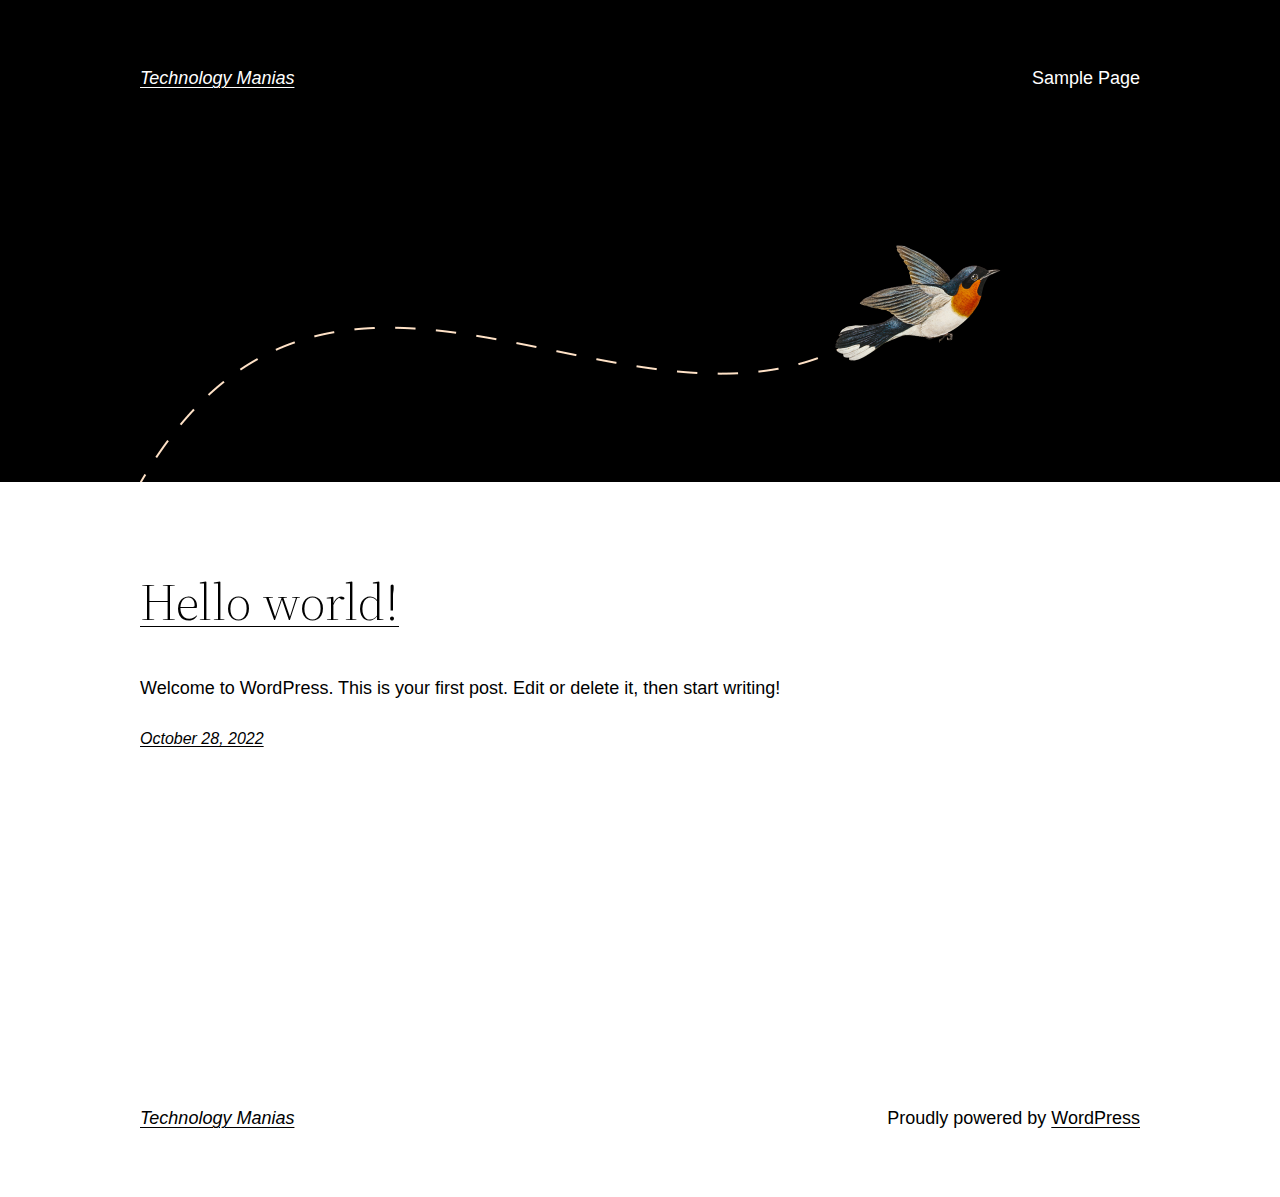
<file: index.html>
<!DOCTYPE html>
<html lang="en-US">
<head>
	<meta charset="UTF-8">
	<meta name="viewport" content="width=device-width, initial-scale=1">
<meta name="robots" content="max-image-preview:large">
<title>Technology Manias – Just another WordPress site</title>
<link rel="dns-prefetch" href="//s.w.org">


<script>
window._wpemojiSettings = {"baseUrl":"https:\/\/s.w.org\/images\/core\/emoji\/14.0.0\/72x72\/","ext":".png","svgUrl":"https:\/\/s.w.org\/images\/core\/emoji\/14.0.0\/svg\/","svgExt":".svg","source":{"concatemoji":"https:\/\/harlogs.github.io\/technology\/wp-includes\/js\/wp-emoji-release.min.js?ver=6.0.3"}};
/*! This file is auto-generated */
!function(e,a,t){var n,r,o,i=a.createElement("canvas"),p=i.getContext&&i.getContext("2d");function s(e,t){var a=String.fromCharCode,e=(p.clearRect(0,0,i.width,i.height),p.fillText(a.apply(this,e),0,0),i.toDataURL());return p.clearRect(0,0,i.width,i.height),p.fillText(a.apply(this,t),0,0),e===i.toDataURL()}function c(e){var t=a.createElement("script");t.src=e,t.defer=t.type="text/javascript",a.getElementsByTagName("head")[0].appendChild(t)}for(o=Array("flag","emoji"),t.supports={everything:!0,everythingExceptFlag:!0},r=0;r<o.length;r++)t.supports[o[r]]=function(e){if(!p||!p.fillText)return!1;switch(p.textBaseline="top",p.font="600 32px Arial",e){case"flag":return s([127987,65039,8205,9895,65039],[127987,65039,8203,9895,65039])?!1:!s([55356,56826,55356,56819],[55356,56826,8203,55356,56819])&&!s([55356,57332,56128,56423,56128,56418,56128,56421,56128,56430,56128,56423,56128,56447],[55356,57332,8203,56128,56423,8203,56128,56418,8203,56128,56421,8203,56128,56430,8203,56128,56423,8203,56128,56447]);case"emoji":return!s([129777,127995,8205,129778,127999],[129777,127995,8203,129778,127999])}return!1}(o[r]),t.supports.everything=t.supports.everything&&t.supports[o[r]],"flag"!==o[r]&&(t.supports.everythingExceptFlag=t.supports.everythingExceptFlag&&t.supports[o[r]]);t.supports.everythingExceptFlag=t.supports.everythingExceptFlag&&!t.supports.flag,t.DOMReady=!1,t.readyCallback=function(){t.DOMReady=!0},t.supports.everything||(n=function(){t.readyCallback()},a.addEventListener?(a.addEventListener("DOMContentLoaded",n,!1),e.addEventListener("load",n,!1)):(e.attachEvent("onload",n),a.attachEvent("onreadystatechange",function(){"complete"===a.readyState&&t.readyCallback()})),(e=t.source||{}).concatemoji?c(e.concatemoji):e.wpemoji&&e.twemoji&&(c(e.twemoji),c(e.wpemoji)))}(window,document,window._wpemojiSettings);
</script>
<style>img.wp-smiley,
img.emoji {
	display: inline !important;
	border: none !important;
	box-shadow: none !important;
	height: 1em !important;
	width: 1em !important;
	margin: 0 0.07em !important;
	vertical-align: -0.1em !important;
	background: none !important;
	padding: 0 !important;
}</style>
	<style id="wp-block-site-logo-inline-css">.wp-block-site-logo{line-height:0}.wp-block-site-logo a{display:inline-block}.wp-block-site-logo.is-default-size img{width:120px;height:auto}.wp-block-site-logo a,.wp-block-site-logo img{border-radius:inherit}.wp-block-site-logo.aligncenter{margin-left:auto;margin-right:auto;text-align:center}.wp-block-site-logo.is-style-rounded{border-radius:9999px}</style>
<style id="wp-block-group-inline-css">.wp-block-group{box-sizing:border-box}
:where(.wp-block-group.has-background){padding:1.25em 2.375em}</style>
<style id="wp-block-page-list-inline-css">.wp-block-navigation .wp-block-page-list{display:flex;flex-direction:var(--navigation-layout-direction,initial);justify-content:var(--navigation-layout-justify,initial);align-items:var(--navigation-layout-align,initial);flex-wrap:var(--navigation-layout-wrap,wrap);background-color:inherit}.wp-block-navigation .wp-block-navigation-item{background-color:inherit}</style>
<link rel="stylesheet" id="wp-block-navigation-css" href="https://harlogs.github.io/technology/wp-includes/blocks/navigation/style.min.css?ver=6.0.3" media="all">
<style id="wp-block-template-part-inline-css">.wp-block-template-part.has-background{padding:1.25em 2.375em;margin-top:0;margin-bottom:0}</style>
<style id="wp-block-image-inline-css">.wp-block-image{margin:0 0 1em}.wp-block-image img{height:auto;max-width:100%;vertical-align:bottom}.wp-block-image:not(.is-style-rounded)>a,.wp-block-image:not(.is-style-rounded) img{border-radius:inherit}.wp-block-image.aligncenter{text-align:center}.wp-block-image.alignfull img,.wp-block-image.alignwide img{height:auto;width:100%}.wp-block-image.aligncenter,.wp-block-image .aligncenter,.wp-block-image.alignleft,.wp-block-image .alignleft,.wp-block-image.alignright,.wp-block-image .alignright{display:table}.wp-block-image.aligncenter>figcaption,.wp-block-image .aligncenter>figcaption,.wp-block-image.alignleft>figcaption,.wp-block-image .alignleft>figcaption,.wp-block-image.alignright>figcaption,.wp-block-image .alignright>figcaption{display:table-caption;caption-side:bottom}.wp-block-image .alignleft{float:left;margin:.5em 1em .5em 0}.wp-block-image .alignright{float:right;margin:.5em 0 .5em 1em}.wp-block-image .aligncenter{margin-left:auto;margin-right:auto}.wp-block-image figcaption{margin-top:.5em;margin-bottom:1em}.wp-block-image.is-style-circle-mask img,.wp-block-image.is-style-rounded img,.wp-block-image .is-style-rounded img{border-radius:9999px}@supports ((-webkit-mask-image:none) or (mask-image:none)) or (-webkit-mask-image:none){.wp-block-image.is-style-circle-mask img{-webkit-mask-image:url('data:image/svg+xml;utf8,<svg viewBox="0 0 100 100" xmlns="http://www.w3.org/2000/svg"><circle cx="50" cy="50" r="50"/>');mask-image:url('data:image/svg+xml;utf8,<svg viewBox="0 0 100 100" xmlns="http://www.w3.org/2000/svg"><circle cx="50" cy="50" r="50"/>');mask-mode:alpha;-webkit-mask-repeat:no-repeat;mask-repeat:no-repeat;-webkit-mask-size:contain;mask-size:contain;-webkit-mask-position:center;mask-position:center;border-radius:0}}.wp-block-image figure{margin:0}
.wp-block-image figcaption{color:#555;font-size:13px;text-align:center}.is-dark-theme .wp-block-image figcaption{color:hsla(0,0%,100%,.65)}</style>
<style id="wp-block-spacer-inline-css">.wp-block-spacer{clear:both}</style>
<style id="wp-block-post-title-inline-css">.wp-block-post-title{word-break:break-word}.wp-block-post-title a{display:inline-block}</style>
<style id="wp-block-post-featured-image-inline-css">.wp-block-post-featured-image{margin-left:0;margin-right:0}.wp-block-post-featured-image a{display:block}.wp-block-post-featured-image img{max-width:100%;width:100%;height:auto;vertical-align:bottom}.wp-block-post-featured-image.alignfull img,.wp-block-post-featured-image.alignwide img{width:100%}</style>
<style id="wp-block-paragraph-inline-css">.is-small-text{font-size:.875em}.is-regular-text{font-size:1em}.is-large-text{font-size:2.25em}.is-larger-text{font-size:3em}.has-drop-cap:not(:focus):first-letter{float:left;font-size:8.4em;line-height:.68;font-weight:100;margin:.05em .1em 0 0;text-transform:uppercase;font-style:normal}p.has-drop-cap.has-background{overflow:hidden}p.has-background{padding:1.25em 2.375em}:where(p.has-text-color:not(.has-link-color)) a{color:inherit}</style>
<style id="wp-block-post-excerpt-inline-css">.wp-block-post-excerpt__more-link{display:inline-block}</style>
<style id="wp-block-columns-inline-css">.wp-block-columns{display:flex;margin-bottom:1.75em;box-sizing:border-box;flex-wrap:wrap!important;align-items:normal!important}@media (min-width:782px){.wp-block-columns{flex-wrap:nowrap!important}}.wp-block-columns.are-vertically-aligned-top{align-items:flex-start}.wp-block-columns.are-vertically-aligned-center{align-items:center}.wp-block-columns.are-vertically-aligned-bottom{align-items:flex-end}@media (max-width:781px){.wp-block-columns:not(.is-not-stacked-on-mobile)>.wp-block-column{flex-basis:100%!important}}@media (min-width:782px){.wp-block-columns:not(.is-not-stacked-on-mobile)>.wp-block-column{flex-basis:0;flex-grow:1}.wp-block-columns:not(.is-not-stacked-on-mobile)>.wp-block-column[style*=flex-basis]{flex-grow:0}}.wp-block-columns.is-not-stacked-on-mobile{flex-wrap:nowrap!important}.wp-block-columns.is-not-stacked-on-mobile>.wp-block-column{flex-basis:0;flex-grow:1}.wp-block-columns.is-not-stacked-on-mobile>.wp-block-column[style*=flex-basis]{flex-grow:0}:where(.wp-block-columns.has-background){padding:1.25em 2.375em}.wp-block-column{flex-grow:1;min-width:0;word-break:break-word;overflow-wrap:break-word}.wp-block-column.is-vertically-aligned-top{align-self:flex-start}.wp-block-column.is-vertically-aligned-center{align-self:center}.wp-block-column.is-vertically-aligned-bottom{align-self:flex-end}.wp-block-column.is-vertically-aligned-bottom,.wp-block-column.is-vertically-aligned-center,.wp-block-column.is-vertically-aligned-top{width:100%}</style>
<style id="wp-block-post-template-inline-css">.wp-block-post-template,.wp-block-query-loop{margin-top:0;margin-bottom:0;max-width:100%;list-style:none;padding:0}.wp-block-post-template.wp-block-post-template,.wp-block-query-loop.wp-block-post-template{background:none}.wp-block-post-template.is-flex-container,.wp-block-query-loop.is-flex-container{flex-direction:row;display:flex;flex-wrap:wrap;gap:1.25em}.wp-block-post-template.is-flex-container li,.wp-block-query-loop.is-flex-container li{margin:0;width:100%}@media (min-width:600px){.wp-block-post-template.is-flex-container.is-flex-container.columns-2>li,.wp-block-query-loop.is-flex-container.is-flex-container.columns-2>li{width:calc(50% - .625em)}.wp-block-post-template.is-flex-container.is-flex-container.columns-3>li,.wp-block-query-loop.is-flex-container.is-flex-container.columns-3>li{width:calc(33.33333% - .83333em)}.wp-block-post-template.is-flex-container.is-flex-container.columns-4>li,.wp-block-query-loop.is-flex-container.is-flex-container.columns-4>li{width:calc(25% - .9375em)}.wp-block-post-template.is-flex-container.is-flex-container.columns-5>li,.wp-block-query-loop.is-flex-container.is-flex-container.columns-5>li{width:calc(20% - 1em)}.wp-block-post-template.is-flex-container.is-flex-container.columns-6>li,.wp-block-query-loop.is-flex-container.is-flex-container.columns-6>li{width:calc(16.66667% - 1.04167em)}}</style>
<style id="wp-block-query-pagination-inline-css">.wp-block-query-pagination>.wp-block-query-pagination-next,.wp-block-query-pagination>.wp-block-query-pagination-numbers,.wp-block-query-pagination>.wp-block-query-pagination-previous{margin-right:.5em;margin-bottom:.5em}.wp-block-query-pagination>.wp-block-query-pagination-next:last-child,.wp-block-query-pagination>.wp-block-query-pagination-numbers:last-child,.wp-block-query-pagination>.wp-block-query-pagination-previous:last-child{margin-right:0}.wp-block-query-pagination .wp-block-query-pagination-previous-arrow{margin-right:1ch;display:inline-block}.wp-block-query-pagination .wp-block-query-pagination-previous-arrow:not(.is-arrow-chevron){transform:scaleX(1)}.wp-block-query-pagination .wp-block-query-pagination-next-arrow{margin-left:1ch;display:inline-block}.wp-block-query-pagination .wp-block-query-pagination-next-arrow:not(.is-arrow-chevron){transform:scaleX(1)}.wp-block-query-pagination.aligncenter{justify-content:center}</style>
<style id="wp-block-library-inline-css">:root{--wp-admin-theme-color:#007cba;--wp-admin-theme-color--rgb:0,124,186;--wp-admin-theme-color-darker-10:#006ba1;--wp-admin-theme-color-darker-10--rgb:0,107,161;--wp-admin-theme-color-darker-20:#005a87;--wp-admin-theme-color-darker-20--rgb:0,90,135;--wp-admin-border-width-focus:2px}@media (-webkit-min-device-pixel-ratio:2),(min-resolution:192dpi){:root{--wp-admin-border-width-focus:1.5px}}:root{--wp--preset--font-size--normal:16px;--wp--preset--font-size--huge:42px}:root .has-very-light-gray-background-color{background-color:#eee}:root .has-very-dark-gray-background-color{background-color:#313131}:root .has-very-light-gray-color{color:#eee}:root .has-very-dark-gray-color{color:#313131}:root .has-vivid-green-cyan-to-vivid-cyan-blue-gradient-background{background:linear-gradient(135deg,#00d084,#0693e3)}:root .has-purple-crush-gradient-background{background:linear-gradient(135deg,#34e2e4,#4721fb 50%,#ab1dfe)}:root .has-hazy-dawn-gradient-background{background:linear-gradient(135deg,#faaca8,#dad0ec)}:root .has-subdued-olive-gradient-background{background:linear-gradient(135deg,#fafae1,#67a671)}:root .has-atomic-cream-gradient-background{background:linear-gradient(135deg,#fdd79a,#004a59)}:root .has-nightshade-gradient-background{background:linear-gradient(135deg,#330968,#31cdcf)}:root .has-midnight-gradient-background{background:linear-gradient(135deg,#020381,#2874fc)}.has-regular-font-size{font-size:1em}.has-larger-font-size{font-size:2.625em}.has-normal-font-size{font-size:var(--wp--preset--font-size--normal)}.has-huge-font-size{font-size:var(--wp--preset--font-size--huge)}.has-text-align-center{text-align:center}.has-text-align-left{text-align:left}.has-text-align-right{text-align:right}#end-resizable-editor-section{display:none}.aligncenter{clear:both}.items-justified-left{justify-content:flex-start}.items-justified-center{justify-content:center}.items-justified-right{justify-content:flex-end}.items-justified-space-between{justify-content:space-between}.screen-reader-text{border:0;clip:rect(1px,1px,1px,1px);-webkit-clip-path:inset(50%);clip-path:inset(50%);height:1px;margin:-1px;overflow:hidden;padding:0;position:absolute;width:1px;word-wrap:normal!important}.screen-reader-text:focus{background-color:#ddd;clip:auto!important;-webkit-clip-path:none;clip-path:none;color:#444;display:block;font-size:1em;height:auto;left:5px;line-height:normal;padding:15px 23px 14px;text-decoration:none;top:5px;width:auto;z-index:100000}html :where(.has-border-color),html :where([style*=border-width]){border-style:solid}html :where(img[class*=wp-image-]){height:auto;max-width:100%}</style>
<style id="global-styles-inline-css">body{--wp--preset--color--black: #000000;--wp--preset--color--cyan-bluish-gray: #abb8c3;--wp--preset--color--white: #ffffff;--wp--preset--color--pale-pink: #f78da7;--wp--preset--color--vivid-red: #cf2e2e;--wp--preset--color--luminous-vivid-orange: #ff6900;--wp--preset--color--luminous-vivid-amber: #fcb900;--wp--preset--color--light-green-cyan: #7bdcb5;--wp--preset--color--vivid-green-cyan: #00d084;--wp--preset--color--pale-cyan-blue: #8ed1fc;--wp--preset--color--vivid-cyan-blue: #0693e3;--wp--preset--color--vivid-purple: #9b51e0;--wp--preset--color--foreground: #000000;--wp--preset--color--background: #ffffff;--wp--preset--color--primary: #1a4548;--wp--preset--color--secondary: #ffe2c7;--wp--preset--color--tertiary: #F6F6F6;--wp--preset--gradient--vivid-cyan-blue-to-vivid-purple: linear-gradient(135deg,rgba(6,147,227,1) 0%,rgb(155,81,224) 100%);--wp--preset--gradient--light-green-cyan-to-vivid-green-cyan: linear-gradient(135deg,rgb(122,220,180) 0%,rgb(0,208,130) 100%);--wp--preset--gradient--luminous-vivid-amber-to-luminous-vivid-orange: linear-gradient(135deg,rgba(252,185,0,1) 0%,rgba(255,105,0,1) 100%);--wp--preset--gradient--luminous-vivid-orange-to-vivid-red: linear-gradient(135deg,rgba(255,105,0,1) 0%,rgb(207,46,46) 100%);--wp--preset--gradient--very-light-gray-to-cyan-bluish-gray: linear-gradient(135deg,rgb(238,238,238) 0%,rgb(169,184,195) 100%);--wp--preset--gradient--cool-to-warm-spectrum: linear-gradient(135deg,rgb(74,234,220) 0%,rgb(151,120,209) 20%,rgb(207,42,186) 40%,rgb(238,44,130) 60%,rgb(251,105,98) 80%,rgb(254,248,76) 100%);--wp--preset--gradient--blush-light-purple: linear-gradient(135deg,rgb(255,206,236) 0%,rgb(152,150,240) 100%);--wp--preset--gradient--blush-bordeaux: linear-gradient(135deg,rgb(254,205,165) 0%,rgb(254,45,45) 50%,rgb(107,0,62) 100%);--wp--preset--gradient--luminous-dusk: linear-gradient(135deg,rgb(255,203,112) 0%,rgb(199,81,192) 50%,rgb(65,88,208) 100%);--wp--preset--gradient--pale-ocean: linear-gradient(135deg,rgb(255,245,203) 0%,rgb(182,227,212) 50%,rgb(51,167,181) 100%);--wp--preset--gradient--electric-grass: linear-gradient(135deg,rgb(202,248,128) 0%,rgb(113,206,126) 100%);--wp--preset--gradient--midnight: linear-gradient(135deg,rgb(2,3,129) 0%,rgb(40,116,252) 100%);--wp--preset--gradient--vertical-secondary-to-tertiary: linear-gradient(to bottom,var(--wp--preset--color--secondary) 0%,var(--wp--preset--color--tertiary) 100%);--wp--preset--gradient--vertical-secondary-to-background: linear-gradient(to bottom,var(--wp--preset--color--secondary) 0%,var(--wp--preset--color--background) 100%);--wp--preset--gradient--vertical-tertiary-to-background: linear-gradient(to bottom,var(--wp--preset--color--tertiary) 0%,var(--wp--preset--color--background) 100%);--wp--preset--gradient--diagonal-primary-to-foreground: linear-gradient(to bottom right,var(--wp--preset--color--primary) 0%,var(--wp--preset--color--foreground) 100%);--wp--preset--gradient--diagonal-secondary-to-background: linear-gradient(to bottom right,var(--wp--preset--color--secondary) 50%,var(--wp--preset--color--background) 50%);--wp--preset--gradient--diagonal-background-to-secondary: linear-gradient(to bottom right,var(--wp--preset--color--background) 50%,var(--wp--preset--color--secondary) 50%);--wp--preset--gradient--diagonal-tertiary-to-background: linear-gradient(to bottom right,var(--wp--preset--color--tertiary) 50%,var(--wp--preset--color--background) 50%);--wp--preset--gradient--diagonal-background-to-tertiary: linear-gradient(to bottom right,var(--wp--preset--color--background) 50%,var(--wp--preset--color--tertiary) 50%);--wp--preset--duotone--dark-grayscale: url('#wp-duotone-dark-grayscale');--wp--preset--duotone--grayscale: url('#wp-duotone-grayscale');--wp--preset--duotone--purple-yellow: url('#wp-duotone-purple-yellow');--wp--preset--duotone--blue-red: url('#wp-duotone-blue-red');--wp--preset--duotone--midnight: url('#wp-duotone-midnight');--wp--preset--duotone--magenta-yellow: url('#wp-duotone-magenta-yellow');--wp--preset--duotone--purple-green: url('#wp-duotone-purple-green');--wp--preset--duotone--blue-orange: url('#wp-duotone-blue-orange');--wp--preset--duotone--foreground-and-background: url('#wp-duotone-foreground-and-background');--wp--preset--duotone--foreground-and-secondary: url('#wp-duotone-foreground-and-secondary');--wp--preset--duotone--foreground-and-tertiary: url('#wp-duotone-foreground-and-tertiary');--wp--preset--duotone--primary-and-background: url('#wp-duotone-primary-and-background');--wp--preset--duotone--primary-and-secondary: url('#wp-duotone-primary-and-secondary');--wp--preset--duotone--primary-and-tertiary: url('#wp-duotone-primary-and-tertiary');--wp--preset--font-size--small: 1rem;--wp--preset--font-size--medium: 1.125rem;--wp--preset--font-size--large: 1.75rem;--wp--preset--font-size--x-large: clamp(1.75rem, 3vw, 2.25rem);--wp--preset--font-family--system-font: -apple-system,BlinkMacSystemFont,"Segoe UI",Roboto,Oxygen-Sans,Ubuntu,Cantarell,"Helvetica Neue",sans-serif;--wp--preset--font-family--source-serif-pro: "Source Serif Pro", serif;--wp--custom--spacing--small: max(1.25rem, 5vw);--wp--custom--spacing--medium: clamp(2rem, 8vw, calc(4 * var(--wp--style--block-gap)));--wp--custom--spacing--large: clamp(4rem, 10vw, 8rem);--wp--custom--spacing--outer: var(--wp--custom--spacing--small, 1.25rem);--wp--custom--typography--font-size--huge: clamp(2.25rem, 4vw, 2.75rem);--wp--custom--typography--font-size--gigantic: clamp(2.75rem, 6vw, 3.25rem);--wp--custom--typography--font-size--colossal: clamp(3.25rem, 8vw, 6.25rem);--wp--custom--typography--line-height--tiny: 1.15;--wp--custom--typography--line-height--small: 1.2;--wp--custom--typography--line-height--medium: 1.4;--wp--custom--typography--line-height--normal: 1.6;}body { margin: 0; }body{background-color: var(--wp--preset--color--background);color: var(--wp--preset--color--foreground);font-family: var(--wp--preset--font-family--system-font);font-size: var(--wp--preset--font-size--medium);line-height: var(--wp--custom--typography--line-height--normal);--wp--style--block-gap: 1.5rem;}.wp-site-blocks > .alignleft { float: left; margin-right: 2em; }.wp-site-blocks > .alignright { float: right; margin-left: 2em; }.wp-site-blocks > .aligncenter { justify-content: center; margin-left: auto; margin-right: auto; }.wp-site-blocks > * { margin-block-start: 0; margin-block-end: 0; }.wp-site-blocks > * + * { margin-block-start: var( --wp--style--block-gap ); }h1{font-family: var(--wp--preset--font-family--source-serif-pro);font-size: var(--wp--custom--typography--font-size--colossal);font-weight: 300;line-height: var(--wp--custom--typography--line-height--tiny);}h2{font-family: var(--wp--preset--font-family--source-serif-pro);font-size: var(--wp--custom--typography--font-size--gigantic);font-weight: 300;line-height: var(--wp--custom--typography--line-height--small);}h3{font-family: var(--wp--preset--font-family--source-serif-pro);font-size: var(--wp--custom--typography--font-size--huge);font-weight: 300;line-height: var(--wp--custom--typography--line-height--tiny);}h4{font-family: var(--wp--preset--font-family--source-serif-pro);font-size: var(--wp--preset--font-size--x-large);font-weight: 300;line-height: var(--wp--custom--typography--line-height--tiny);}h5{font-family: var(--wp--preset--font-family--system-font);font-size: var(--wp--preset--font-size--medium);font-weight: 700;line-height: var(--wp--custom--typography--line-height--normal);text-transform: uppercase;}h6{font-family: var(--wp--preset--font-family--system-font);font-size: var(--wp--preset--font-size--medium);font-weight: 400;line-height: var(--wp--custom--typography--line-height--normal);text-transform: uppercase;}a{color: var(--wp--preset--color--foreground);}.wp-block-button__link{background-color: var(--wp--preset--color--primary);border-radius: 0;color: var(--wp--preset--color--background);font-size: var(--wp--preset--font-size--medium);}.wp-block-post-title{font-family: var(--wp--preset--font-family--source-serif-pro);font-size: var(--wp--custom--typography--font-size--gigantic);font-weight: 300;line-height: var(--wp--custom--typography--line-height--tiny);}.wp-block-post-comments{padding-top: var(--wp--custom--spacing--small);}.wp-block-pullquote{border-width: 1px 0;}.wp-block-query-title{font-family: var(--wp--preset--font-family--source-serif-pro);font-size: var(--wp--custom--typography--font-size--gigantic);font-weight: 300;line-height: var(--wp--custom--typography--line-height--small);}.wp-block-quote{border-width: 1px;}.wp-block-site-title{font-family: var(--wp--preset--font-family--system-font);font-size: var(--wp--preset--font-size--medium);font-style: italic;font-weight: normal;line-height: var(--wp--custom--typography--line-height--normal);}.has-black-color{color: var(--wp--preset--color--black) !important;}.has-cyan-bluish-gray-color{color: var(--wp--preset--color--cyan-bluish-gray) !important;}.has-white-color{color: var(--wp--preset--color--white) !important;}.has-pale-pink-color{color: var(--wp--preset--color--pale-pink) !important;}.has-vivid-red-color{color: var(--wp--preset--color--vivid-red) !important;}.has-luminous-vivid-orange-color{color: var(--wp--preset--color--luminous-vivid-orange) !important;}.has-luminous-vivid-amber-color{color: var(--wp--preset--color--luminous-vivid-amber) !important;}.has-light-green-cyan-color{color: var(--wp--preset--color--light-green-cyan) !important;}.has-vivid-green-cyan-color{color: var(--wp--preset--color--vivid-green-cyan) !important;}.has-pale-cyan-blue-color{color: var(--wp--preset--color--pale-cyan-blue) !important;}.has-vivid-cyan-blue-color{color: var(--wp--preset--color--vivid-cyan-blue) !important;}.has-vivid-purple-color{color: var(--wp--preset--color--vivid-purple) !important;}.has-foreground-color{color: var(--wp--preset--color--foreground) !important;}.has-background-color{color: var(--wp--preset--color--background) !important;}.has-primary-color{color: var(--wp--preset--color--primary) !important;}.has-secondary-color{color: var(--wp--preset--color--secondary) !important;}.has-tertiary-color{color: var(--wp--preset--color--tertiary) !important;}.has-black-background-color{background-color: var(--wp--preset--color--black) !important;}.has-cyan-bluish-gray-background-color{background-color: var(--wp--preset--color--cyan-bluish-gray) !important;}.has-white-background-color{background-color: var(--wp--preset--color--white) !important;}.has-pale-pink-background-color{background-color: var(--wp--preset--color--pale-pink) !important;}.has-vivid-red-background-color{background-color: var(--wp--preset--color--vivid-red) !important;}.has-luminous-vivid-orange-background-color{background-color: var(--wp--preset--color--luminous-vivid-orange) !important;}.has-luminous-vivid-amber-background-color{background-color: var(--wp--preset--color--luminous-vivid-amber) !important;}.has-light-green-cyan-background-color{background-color: var(--wp--preset--color--light-green-cyan) !important;}.has-vivid-green-cyan-background-color{background-color: var(--wp--preset--color--vivid-green-cyan) !important;}.has-pale-cyan-blue-background-color{background-color: var(--wp--preset--color--pale-cyan-blue) !important;}.has-vivid-cyan-blue-background-color{background-color: var(--wp--preset--color--vivid-cyan-blue) !important;}.has-vivid-purple-background-color{background-color: var(--wp--preset--color--vivid-purple) !important;}.has-foreground-background-color{background-color: var(--wp--preset--color--foreground) !important;}.has-background-background-color{background-color: var(--wp--preset--color--background) !important;}.has-primary-background-color{background-color: var(--wp--preset--color--primary) !important;}.has-secondary-background-color{background-color: var(--wp--preset--color--secondary) !important;}.has-tertiary-background-color{background-color: var(--wp--preset--color--tertiary) !important;}.has-black-border-color{border-color: var(--wp--preset--color--black) !important;}.has-cyan-bluish-gray-border-color{border-color: var(--wp--preset--color--cyan-bluish-gray) !important;}.has-white-border-color{border-color: var(--wp--preset--color--white) !important;}.has-pale-pink-border-color{border-color: var(--wp--preset--color--pale-pink) !important;}.has-vivid-red-border-color{border-color: var(--wp--preset--color--vivid-red) !important;}.has-luminous-vivid-orange-border-color{border-color: var(--wp--preset--color--luminous-vivid-orange) !important;}.has-luminous-vivid-amber-border-color{border-color: var(--wp--preset--color--luminous-vivid-amber) !important;}.has-light-green-cyan-border-color{border-color: var(--wp--preset--color--light-green-cyan) !important;}.has-vivid-green-cyan-border-color{border-color: var(--wp--preset--color--vivid-green-cyan) !important;}.has-pale-cyan-blue-border-color{border-color: var(--wp--preset--color--pale-cyan-blue) !important;}.has-vivid-cyan-blue-border-color{border-color: var(--wp--preset--color--vivid-cyan-blue) !important;}.has-vivid-purple-border-color{border-color: var(--wp--preset--color--vivid-purple) !important;}.has-foreground-border-color{border-color: var(--wp--preset--color--foreground) !important;}.has-background-border-color{border-color: var(--wp--preset--color--background) !important;}.has-primary-border-color{border-color: var(--wp--preset--color--primary) !important;}.has-secondary-border-color{border-color: var(--wp--preset--color--secondary) !important;}.has-tertiary-border-color{border-color: var(--wp--preset--color--tertiary) !important;}.has-vivid-cyan-blue-to-vivid-purple-gradient-background{background: var(--wp--preset--gradient--vivid-cyan-blue-to-vivid-purple) !important;}.has-light-green-cyan-to-vivid-green-cyan-gradient-background{background: var(--wp--preset--gradient--light-green-cyan-to-vivid-green-cyan) !important;}.has-luminous-vivid-amber-to-luminous-vivid-orange-gradient-background{background: var(--wp--preset--gradient--luminous-vivid-amber-to-luminous-vivid-orange) !important;}.has-luminous-vivid-orange-to-vivid-red-gradient-background{background: var(--wp--preset--gradient--luminous-vivid-orange-to-vivid-red) !important;}.has-very-light-gray-to-cyan-bluish-gray-gradient-background{background: var(--wp--preset--gradient--very-light-gray-to-cyan-bluish-gray) !important;}.has-cool-to-warm-spectrum-gradient-background{background: var(--wp--preset--gradient--cool-to-warm-spectrum) !important;}.has-blush-light-purple-gradient-background{background: var(--wp--preset--gradient--blush-light-purple) !important;}.has-blush-bordeaux-gradient-background{background: var(--wp--preset--gradient--blush-bordeaux) !important;}.has-luminous-dusk-gradient-background{background: var(--wp--preset--gradient--luminous-dusk) !important;}.has-pale-ocean-gradient-background{background: var(--wp--preset--gradient--pale-ocean) !important;}.has-electric-grass-gradient-background{background: var(--wp--preset--gradient--electric-grass) !important;}.has-midnight-gradient-background{background: var(--wp--preset--gradient--midnight) !important;}.has-vertical-secondary-to-tertiary-gradient-background{background: var(--wp--preset--gradient--vertical-secondary-to-tertiary) !important;}.has-vertical-secondary-to-background-gradient-background{background: var(--wp--preset--gradient--vertical-secondary-to-background) !important;}.has-vertical-tertiary-to-background-gradient-background{background: var(--wp--preset--gradient--vertical-tertiary-to-background) !important;}.has-diagonal-primary-to-foreground-gradient-background{background: var(--wp--preset--gradient--diagonal-primary-to-foreground) !important;}.has-diagonal-secondary-to-background-gradient-background{background: var(--wp--preset--gradient--diagonal-secondary-to-background) !important;}.has-diagonal-background-to-secondary-gradient-background{background: var(--wp--preset--gradient--diagonal-background-to-secondary) !important;}.has-diagonal-tertiary-to-background-gradient-background{background: var(--wp--preset--gradient--diagonal-tertiary-to-background) !important;}.has-diagonal-background-to-tertiary-gradient-background{background: var(--wp--preset--gradient--diagonal-background-to-tertiary) !important;}.has-small-font-size{font-size: var(--wp--preset--font-size--small) !important;}.has-medium-font-size{font-size: var(--wp--preset--font-size--medium) !important;}.has-large-font-size{font-size: var(--wp--preset--font-size--large) !important;}.has-x-large-font-size{font-size: var(--wp--preset--font-size--x-large) !important;}.has-system-font-font-family{font-family: var(--wp--preset--font-family--system-font) !important;}.has-source-serif-pro-font-family{font-family: var(--wp--preset--font-family--source-serif-pro) !important;}</style>
<style id="wp-webfonts-inline-css">@font-face{font-family:"Source Serif Pro";font-style:normal;font-weight:200 900;font-display:fallback;src:local("Source Serif Pro"), url('https://harlogs.github.io/technology/wp-content/themes/twentytwentytwo/assets/fonts/source-serif-pro/SourceSerif4Variable-Roman.ttf.woff2') format('woff2');font-stretch:normal;}@font-face{font-family:"Source Serif Pro";font-style:italic;font-weight:200 900;font-display:fallback;src:local("Source Serif Pro"), url('https://harlogs.github.io/technology/wp-content/themes/twentytwentytwo/assets/fonts/source-serif-pro/SourceSerif4Variable-Italic.ttf.woff2') format('woff2');font-stretch:normal;}</style>
<link rel="stylesheet" id="twentytwentytwo-style-css" href="https://harlogs.github.io/technology/wp-content/themes/twentytwentytwo/style.css?ver=1.2" media="all">
<script src="https://harlogs.github.io/technology/wp-includes/blocks/navigation/view.min.js?ver=009e29110e016c14bac4ba0ecc809fcd" id="wp-block-navigation-view-js"></script>


 

<style>.wp-elements-c2d3692c067254e99911402d49af8a7d a{color: var(--wp--preset--color--background);}</style>
<style>.wp-container-1 {display: flex;gap: var( --wp--style--block-gap, 0.5em );flex-wrap: wrap;align-items: center;}.wp-container-1 > * { margin: 0; }</style>
<style>.wp-container-3 {display: flex;gap: var( --wp--style--block-gap, 0.5em );flex-wrap: wrap;align-items: center;justify-content: flex-end;}.wp-container-3 > * { margin: 0; }</style>
<style>.wp-container-4 {display: flex;gap: var( --wp--style--block-gap, 0.5em );flex-wrap: wrap;align-items: center;justify-content: space-between;}.wp-container-4 > * { margin: 0; }</style>
<style>.wp-container-5 > :where(:not(.alignleft):not(.alignright)) {max-width: 650px;margin-left: auto !important;margin-right: auto !important;}.wp-container-5 > .alignwide { max-width: 1000px;}.wp-container-5 .alignfull { max-width: none; }.wp-container-5 > .alignleft { float: left; margin-inline-start: 0; margin-inline-end: 2em; }.wp-container-5 > .alignright { float: right; margin-inline-start: 2em; margin-inline-end: 0; }.wp-container-5 > .aligncenter { margin-left: auto !important; margin-right: auto !important; }.wp-container-5 > * { margin-block-start: 0; margin-block-end: 0; }.wp-container-5 > * + * { margin-block-start: var( --wp--style--block-gap ); margin-block-end: 0; }</style>
<style>.wp-container-6 > :where(:not(.alignleft):not(.alignright)) {max-width: 650px;margin-left: auto !important;margin-right: auto !important;}.wp-container-6 > .alignwide { max-width: 1000px;}.wp-container-6 .alignfull { max-width: none; }.wp-container-6 > .alignleft { float: left; margin-inline-start: 0; margin-inline-end: 2em; }.wp-container-6 > .alignright { float: right; margin-inline-start: 2em; margin-inline-end: 0; }.wp-container-6 > .aligncenter { margin-left: auto !important; margin-right: auto !important; }.wp-container-6 > * { margin-block-start: 0; margin-block-end: 0; }.wp-container-6 > * + * { margin-block-start: var( --wp--style--block-gap ); margin-block-end: 0; }</style>
<style>.wp-container-7 > .alignleft { float: left; margin-inline-start: 0; margin-inline-end: 2em; }.wp-container-7 > .alignright { float: right; margin-inline-start: 2em; margin-inline-end: 0; }.wp-container-7 > .aligncenter { margin-left: auto !important; margin-right: auto !important; }.wp-container-7 > * { margin-block-start: 0; margin-block-end: 0; }.wp-container-7 > * + * { margin-block-start: var( --wp--style--block-gap ); margin-block-end: 0; }</style>
<style>.wp-container-8 > .alignleft { float: left; margin-inline-start: 0; margin-inline-end: 2em; }.wp-container-8 > .alignright { float: right; margin-inline-start: 2em; margin-inline-end: 0; }.wp-container-8 > .aligncenter { margin-left: auto !important; margin-right: auto !important; }.wp-container-8 > * { margin-block-start: 0; margin-block-end: 0; }.wp-container-8 > * + * { margin-block-start: var( --wp--style--block-gap ); margin-block-end: 0; }</style>
<style>.wp-container-9 {display: flex;gap: var( --wp--style--block-gap, 2em );flex-wrap: nowrap;align-items: center;}.wp-container-9 > * { margin: 0; }</style>
<style>.wp-container-10 > :where(:not(.alignleft):not(.alignright)) {max-width: 650px;margin-left: auto !important;margin-right: auto !important;}.wp-container-10 > .alignwide { max-width: 1000px;}.wp-container-10 .alignfull { max-width: none; }.wp-container-10 > .alignleft { float: left; margin-inline-start: 0; margin-inline-end: 2em; }.wp-container-10 > .alignright { float: right; margin-inline-start: 2em; margin-inline-end: 0; }.wp-container-10 > .aligncenter { margin-left: auto !important; margin-right: auto !important; }.wp-container-10 > * { margin-block-start: 0; margin-block-end: 0; }.wp-container-10 > * + * { margin-block-start: var( --wp--style--block-gap ); margin-block-end: 0; }</style>
<style>.wp-container-11 > .alignleft { float: left; margin-inline-start: 0; margin-inline-end: 2em; }.wp-container-11 > .alignright { float: right; margin-inline-start: 2em; margin-inline-end: 0; }.wp-container-11 > .aligncenter { margin-left: auto !important; margin-right: auto !important; }.wp-container-11 > * { margin-block-start: 0; margin-block-end: 0; }.wp-container-11 > * + * { margin-block-start: var( --wp--style--block-gap ); margin-block-end: 0; }</style>
<style>.wp-container-12 {display: flex;gap: var( --wp--style--block-gap, 0.5em );flex-wrap: wrap;align-items: center;justify-content: space-between;}.wp-container-12 > * { margin: 0; }</style>
<style>.wp-container-13 > :where(:not(.alignleft):not(.alignright)) {max-width: 650px;margin-left: auto !important;margin-right: auto !important;}.wp-container-13 > .alignwide { max-width: 1000px;}.wp-container-13 .alignfull { max-width: none; }.wp-container-13 > .alignleft { float: left; margin-inline-start: 0; margin-inline-end: 2em; }.wp-container-13 > .alignright { float: right; margin-inline-start: 2em; margin-inline-end: 0; }.wp-container-13 > .aligncenter { margin-left: auto !important; margin-right: auto !important; }.wp-container-13 > * { margin-block-start: 0; margin-block-end: 0; }.wp-container-13 > * + * { margin-block-start: var( --wp--style--block-gap ); margin-block-end: 0; }</style>
<style>.wp-container-14 {display: flex;gap: var( --wp--style--block-gap, 0.5em );flex-wrap: wrap;align-items: center;justify-content: space-between;}.wp-container-14 > * { margin: 0; }</style>
<style>.wp-container-15 > :where(:not(.alignleft):not(.alignright)) {max-width: 650px;margin-left: auto !important;margin-right: auto !important;}.wp-container-15 > .alignwide { max-width: 1000px;}.wp-container-15 .alignfull { max-width: none; }.wp-container-15 > .alignleft { float: left; margin-inline-start: 0; margin-inline-end: 2em; }.wp-container-15 > .alignright { float: right; margin-inline-start: 2em; margin-inline-end: 0; }.wp-container-15 > .aligncenter { margin-left: auto !important; margin-right: auto !important; }.wp-container-15 > * { margin-block-start: 0; margin-block-end: 0; }.wp-container-15 > * + * { margin-block-start: var( --wp--style--block-gap ); margin-block-end: 0; }</style>
<style>.wp-container-16 > :where(:not(.alignleft):not(.alignright)) {max-width: 650px;margin-left: auto !important;margin-right: auto !important;}.wp-container-16 > .alignwide { max-width: 1000px;}.wp-container-16 .alignfull { max-width: none; }.wp-container-16 > .alignleft { float: left; margin-inline-start: 0; margin-inline-end: 2em; }.wp-container-16 > .alignright { float: right; margin-inline-start: 2em; margin-inline-end: 0; }.wp-container-16 > .aligncenter { margin-left: auto !important; margin-right: auto !important; }.wp-container-16 > * { margin-block-start: 0; margin-block-end: 0; }.wp-container-16 > * + * { margin-block-start: var( --wp--style--block-gap ); margin-block-end: 0; }</style>
</head>

<body class="home blog wp-embed-responsive">
<svg xmlns="http://www.w3.org/2000/svg" viewbox="0 0 0 0" width="0" height="0" focusable="false" role="none" style="visibility: hidden; position: absolute; left: -9999px; overflow: hidden;"><defs><filter id="wp-duotone-dark-grayscale"><fecolormatrix color-interpolation-filters="sRGB" type="matrix" values=" .299 .587 .114 0 0 .299 .587 .114 0 0 .299 .587 .114 0 0 .299 .587 .114 0 0 "></fecolormatrix><fecomponenttransfer color-interpolation-filters="sRGB"><fefuncr type="table" tablevalues="0 0.49803921568627"></fefuncr><fefuncg type="table" tablevalues="0 0.49803921568627"></fefuncg><fefuncb type="table" tablevalues="0 0.49803921568627"></fefuncb><fefunca type="table" tablevalues="1 1"></fefunca></fecomponenttransfer><fecomposite in2="SourceGraphic" operator="in"></fecomposite></filter></defs></svg><svg xmlns="http://www.w3.org/2000/svg" viewbox="0 0 0 0" width="0" height="0" focusable="false" role="none" style="visibility: hidden; position: absolute; left: -9999px; overflow: hidden;"><defs><filter id="wp-duotone-grayscale"><fecolormatrix color-interpolation-filters="sRGB" type="matrix" values=" .299 .587 .114 0 0 .299 .587 .114 0 0 .299 .587 .114 0 0 .299 .587 .114 0 0 "></fecolormatrix><fecomponenttransfer color-interpolation-filters="sRGB"><fefuncr type="table" tablevalues="0 1"></fefuncr><fefuncg type="table" tablevalues="0 1"></fefuncg><fefuncb type="table" tablevalues="0 1"></fefuncb><fefunca type="table" tablevalues="1 1"></fefunca></fecomponenttransfer><fecomposite in2="SourceGraphic" operator="in"></fecomposite></filter></defs></svg><svg xmlns="http://www.w3.org/2000/svg" viewbox="0 0 0 0" width="0" height="0" focusable="false" role="none" style="visibility: hidden; position: absolute; left: -9999px; overflow: hidden;"><defs><filter id="wp-duotone-purple-yellow"><fecolormatrix color-interpolation-filters="sRGB" type="matrix" values=" .299 .587 .114 0 0 .299 .587 .114 0 0 .299 .587 .114 0 0 .299 .587 .114 0 0 "></fecolormatrix><fecomponenttransfer color-interpolation-filters="sRGB"><fefuncr type="table" tablevalues="0.54901960784314 0.98823529411765"></fefuncr><fefuncg type="table" tablevalues="0 1"></fefuncg><fefuncb type="table" tablevalues="0.71764705882353 0.25490196078431"></fefuncb><fefunca type="table" tablevalues="1 1"></fefunca></fecomponenttransfer><fecomposite in2="SourceGraphic" operator="in"></fecomposite></filter></defs></svg><svg xmlns="http://www.w3.org/2000/svg" viewbox="0 0 0 0" width="0" height="0" focusable="false" role="none" style="visibility: hidden; position: absolute; left: -9999px; overflow: hidden;"><defs><filter id="wp-duotone-blue-red"><fecolormatrix color-interpolation-filters="sRGB" type="matrix" values=" .299 .587 .114 0 0 .299 .587 .114 0 0 .299 .587 .114 0 0 .299 .587 .114 0 0 "></fecolormatrix><fecomponenttransfer color-interpolation-filters="sRGB"><fefuncr type="table" tablevalues="0 1"></fefuncr><fefuncg type="table" tablevalues="0 0.27843137254902"></fefuncg><fefuncb type="table" tablevalues="0.5921568627451 0.27843137254902"></fefuncb><fefunca type="table" tablevalues="1 1"></fefunca></fecomponenttransfer><fecomposite in2="SourceGraphic" operator="in"></fecomposite></filter></defs></svg><svg xmlns="http://www.w3.org/2000/svg" viewbox="0 0 0 0" width="0" height="0" focusable="false" role="none" style="visibility: hidden; position: absolute; left: -9999px; overflow: hidden;"><defs><filter id="wp-duotone-midnight"><fecolormatrix color-interpolation-filters="sRGB" type="matrix" values=" .299 .587 .114 0 0 .299 .587 .114 0 0 .299 .587 .114 0 0 .299 .587 .114 0 0 "></fecolormatrix><fecomponenttransfer color-interpolation-filters="sRGB"><fefuncr type="table" tablevalues="0 0"></fefuncr><fefuncg type="table" tablevalues="0 0.64705882352941"></fefuncg><fefuncb type="table" tablevalues="0 1"></fefuncb><fefunca type="table" tablevalues="1 1"></fefunca></fecomponenttransfer><fecomposite in2="SourceGraphic" operator="in"></fecomposite></filter></defs></svg><svg xmlns="http://www.w3.org/2000/svg" viewbox="0 0 0 0" width="0" height="0" focusable="false" role="none" style="visibility: hidden; position: absolute; left: -9999px; overflow: hidden;"><defs><filter id="wp-duotone-magenta-yellow"><fecolormatrix color-interpolation-filters="sRGB" type="matrix" values=" .299 .587 .114 0 0 .299 .587 .114 0 0 .299 .587 .114 0 0 .299 .587 .114 0 0 "></fecolormatrix><fecomponenttransfer color-interpolation-filters="sRGB"><fefuncr type="table" tablevalues="0.78039215686275 1"></fefuncr><fefuncg type="table" tablevalues="0 0.94901960784314"></fefuncg><fefuncb type="table" tablevalues="0.35294117647059 0.47058823529412"></fefuncb><fefunca type="table" tablevalues="1 1"></fefunca></fecomponenttransfer><fecomposite in2="SourceGraphic" operator="in"></fecomposite></filter></defs></svg><svg xmlns="http://www.w3.org/2000/svg" viewbox="0 0 0 0" width="0" height="0" focusable="false" role="none" style="visibility: hidden; position: absolute; left: -9999px; overflow: hidden;"><defs><filter id="wp-duotone-purple-green"><fecolormatrix color-interpolation-filters="sRGB" type="matrix" values=" .299 .587 .114 0 0 .299 .587 .114 0 0 .299 .587 .114 0 0 .299 .587 .114 0 0 "></fecolormatrix><fecomponenttransfer color-interpolation-filters="sRGB"><fefuncr type="table" tablevalues="0.65098039215686 0.40392156862745"></fefuncr><fefuncg type="table" tablevalues="0 1"></fefuncg><fefuncb type="table" tablevalues="0.44705882352941 0.4"></fefuncb><fefunca type="table" tablevalues="1 1"></fefunca></fecomponenttransfer><fecomposite in2="SourceGraphic" operator="in"></fecomposite></filter></defs></svg><svg xmlns="http://www.w3.org/2000/svg" viewbox="0 0 0 0" width="0" height="0" focusable="false" role="none" style="visibility: hidden; position: absolute; left: -9999px; overflow: hidden;"><defs><filter id="wp-duotone-blue-orange"><fecolormatrix color-interpolation-filters="sRGB" type="matrix" values=" .299 .587 .114 0 0 .299 .587 .114 0 0 .299 .587 .114 0 0 .299 .587 .114 0 0 "></fecolormatrix><fecomponenttransfer color-interpolation-filters="sRGB"><fefuncr type="table" tablevalues="0.098039215686275 1"></fefuncr><fefuncg type="table" tablevalues="0 0.66274509803922"></fefuncg><fefuncb type="table" tablevalues="0.84705882352941 0.41960784313725"></fefuncb><fefunca type="table" tablevalues="1 1"></fefunca></fecomponenttransfer><fecomposite in2="SourceGraphic" operator="in"></fecomposite></filter></defs></svg><svg xmlns="http://www.w3.org/2000/svg" viewbox="0 0 0 0" width="0" height="0" focusable="false" role="none" style="visibility: hidden; position: absolute; left: -9999px; overflow: hidden;"><defs><filter id="wp-duotone-foreground-and-background"><fecolormatrix color-interpolation-filters="sRGB" type="matrix" values=" .299 .587 .114 0 0 .299 .587 .114 0 0 .299 .587 .114 0 0 .299 .587 .114 0 0 "></fecolormatrix><fecomponenttransfer color-interpolation-filters="sRGB"><fefuncr type="table" tablevalues="0 1"></fefuncr><fefuncg type="table" tablevalues="0 1"></fefuncg><fefuncb type="table" tablevalues="0 1"></fefuncb><fefunca type="table" tablevalues="1 1"></fefunca></fecomponenttransfer><fecomposite in2="SourceGraphic" operator="in"></fecomposite></filter></defs></svg><svg xmlns="http://www.w3.org/2000/svg" viewbox="0 0 0 0" width="0" height="0" focusable="false" role="none" style="visibility: hidden; position: absolute; left: -9999px; overflow: hidden;"><defs><filter id="wp-duotone-foreground-and-secondary"><fecolormatrix color-interpolation-filters="sRGB" type="matrix" values=" .299 .587 .114 0 0 .299 .587 .114 0 0 .299 .587 .114 0 0 .299 .587 .114 0 0 "></fecolormatrix><fecomponenttransfer color-interpolation-filters="sRGB"><fefuncr type="table" tablevalues="0 1"></fefuncr><fefuncg type="table" tablevalues="0 0.88627450980392"></fefuncg><fefuncb type="table" tablevalues="0 0.78039215686275"></fefuncb><fefunca type="table" tablevalues="1 1"></fefunca></fecomponenttransfer><fecomposite in2="SourceGraphic" operator="in"></fecomposite></filter></defs></svg><svg xmlns="http://www.w3.org/2000/svg" viewbox="0 0 0 0" width="0" height="0" focusable="false" role="none" style="visibility: hidden; position: absolute; left: -9999px; overflow: hidden;"><defs><filter id="wp-duotone-foreground-and-tertiary"><fecolormatrix color-interpolation-filters="sRGB" type="matrix" values=" .299 .587 .114 0 0 .299 .587 .114 0 0 .299 .587 .114 0 0 .299 .587 .114 0 0 "></fecolormatrix><fecomponenttransfer color-interpolation-filters="sRGB"><fefuncr type="table" tablevalues="0 0.96470588235294"></fefuncr><fefuncg type="table" tablevalues="0 0.96470588235294"></fefuncg><fefuncb type="table" tablevalues="0 0.96470588235294"></fefuncb><fefunca type="table" tablevalues="1 1"></fefunca></fecomponenttransfer><fecomposite in2="SourceGraphic" operator="in"></fecomposite></filter></defs></svg><svg xmlns="http://www.w3.org/2000/svg" viewbox="0 0 0 0" width="0" height="0" focusable="false" role="none" style="visibility: hidden; position: absolute; left: -9999px; overflow: hidden;"><defs><filter id="wp-duotone-primary-and-background"><fecolormatrix color-interpolation-filters="sRGB" type="matrix" values=" .299 .587 .114 0 0 .299 .587 .114 0 0 .299 .587 .114 0 0 .299 .587 .114 0 0 "></fecolormatrix><fecomponenttransfer color-interpolation-filters="sRGB"><fefuncr type="table" tablevalues="0.10196078431373 1"></fefuncr><fefuncg type="table" tablevalues="0.27058823529412 1"></fefuncg><fefuncb type="table" tablevalues="0.28235294117647 1"></fefuncb><fefunca type="table" tablevalues="1 1"></fefunca></fecomponenttransfer><fecomposite in2="SourceGraphic" operator="in"></fecomposite></filter></defs></svg><svg xmlns="http://www.w3.org/2000/svg" viewbox="0 0 0 0" width="0" height="0" focusable="false" role="none" style="visibility: hidden; position: absolute; left: -9999px; overflow: hidden;"><defs><filter id="wp-duotone-primary-and-secondary"><fecolormatrix color-interpolation-filters="sRGB" type="matrix" values=" .299 .587 .114 0 0 .299 .587 .114 0 0 .299 .587 .114 0 0 .299 .587 .114 0 0 "></fecolormatrix><fecomponenttransfer color-interpolation-filters="sRGB"><fefuncr type="table" tablevalues="0.10196078431373 1"></fefuncr><fefuncg type="table" tablevalues="0.27058823529412 0.88627450980392"></fefuncg><fefuncb type="table" tablevalues="0.28235294117647 0.78039215686275"></fefuncb><fefunca type="table" tablevalues="1 1"></fefunca></fecomponenttransfer><fecomposite in2="SourceGraphic" operator="in"></fecomposite></filter></defs></svg><svg xmlns="http://www.w3.org/2000/svg" viewbox="0 0 0 0" width="0" height="0" focusable="false" role="none" style="visibility: hidden; position: absolute; left: -9999px; overflow: hidden;"><defs><filter id="wp-duotone-primary-and-tertiary"><fecolormatrix color-interpolation-filters="sRGB" type="matrix" values=" .299 .587 .114 0 0 .299 .587 .114 0 0 .299 .587 .114 0 0 .299 .587 .114 0 0 "></fecolormatrix><fecomponenttransfer color-interpolation-filters="sRGB"><fefuncr type="table" tablevalues="0.10196078431373 0.96470588235294"></fefuncr><fefuncg type="table" tablevalues="0.27058823529412 0.96470588235294"></fefuncg><fefuncb type="table" tablevalues="0.28235294117647 0.96470588235294"></fefuncb><fefunca type="table" tablevalues="1 1"></fefunca></fecomponenttransfer><fecomposite in2="SourceGraphic" operator="in"></fecomposite></filter></defs></svg>
<div class="wp-site-blocks">
<header class="wp-block-template-part">
<div class="wp-container-6 wp-elements-c2d3692c067254e99911402d49af8a7d wp-block-group alignfull has-background-color has-foreground-background-color has-text-color has-background has-link-color" style="padding-top:0px;padding-bottom:0px">
<header class="alignwide wp-block-template-part">
<div class="wp-container-5 wp-block-group">
<div class="wp-container-4 is-content-justification-space-between wp-block-group alignwide" style="padding-top:var(--wp--custom--spacing--small, 1.25rem);padding-bottom:var(--wp--custom--spacing--large, 8rem)">
<div class="wp-container-1 wp-block-group">

<h1 class="wp-block-site-title"><a href="https://harlogs.github.io/technology" rel="home" aria-current="page">Technology Manias</a></h1>
</div>


<nav class="wp-container-3 is-content-justification-right is-responsive items-justified-right wp-block-navigation" aria-label=""><button aria-haspopup="true" aria-label="Open menu" class="wp-block-navigation__responsive-container-open " data-micromodal-trigger="modal-2"><svg width="24" height="24" xmlns="http://www.w3.org/2000/svg" viewbox="0 0 24 24" aria-hidden="true" focusable="false"><rect x="4" y="7.5" width="16" height="1.5"></rect><rect x="4" y="15" width="16" height="1.5"></rect></svg></button>
			<div class="wp-block-navigation__responsive-container  " id="modal-2">
				<div class="wp-block-navigation__responsive-close" tabindex="-1" data-micromodal-close>
					<div class="wp-block-navigation__responsive-dialog" aria-label="Menu">
							<button aria-label="Close menu" data-micromodal-close class="wp-block-navigation__responsive-container-close"><svg xmlns="http://www.w3.org/2000/svg" viewbox="0 0 24 24" width="24" height="24" aria-hidden="true" focusable="false"><path d="M13 11.8l6.1-6.3-1-1-6.1 6.2-6.1-6.2-1 1 6.1 6.3-6.5 6.7 1 1 6.5-6.6 6.5 6.6 1-1z"></path></svg></button>
						<div class="wp-block-navigation__responsive-container-content" id="modal-2-content">
							<ul class="wp-block-page-list"><li class="wp-block-pages-list__item wp-block-navigation-item open-on-hover-click"><a class="wp-block-pages-list__item__link wp-block-navigation-item__content" href="https://harlogs.github.io/technology/index.php/sample-page/">Sample Page</a></li></ul>
						</div>
					</div>
				</div>
			</div></nav>
</div>
</div>
</header>


					<figure class="wp-block-image alignwide size-full"><img src="https://harlogs.github.io/technology/wp-content/themes/twentytwentytwo/assets/images/flight-path-on-transparent-d.png" alt="Illustration of a bird flying."></figure>
					</div>

<div style="height:66px" aria-hidden="true" class="wp-block-spacer"></div>

</header>


<main class="wp-container-13 wp-block-query"><ul class="wp-container-11 alignwide wp-block-post-template"><li class="wp-block-post post-1 post type-post status-publish format-standard hentry category-uncategorized">

<div class="wp-container-10 wp-block-group">
<h2 class="alignwide wp-block-post-title has-var-wp-custom-typography-font-size-huge-clamp-2-25-rem-4-vw-2-75-rem-font-size"><a href="https://harlogs.github.io/technology/index.php/2022/10/28/hello-world/" target="_self" rel="">Hello world!</a></h2>




<div class="wp-container-9 wp-block-columns alignwide">
<div class="wp-container-7 wp-block-column" style="flex-basis:650px">
<div class="wp-block-post-excerpt"><p class="wp-block-post-excerpt__excerpt">Welcome to WordPress. This is your first post. Edit or delete it, then start writing! </p></div>

<div style="font-style:italic; font-weight:400;" class="wp-block-post-date has-small-font-size"><time datetime="2022-10-28T12:04:06+00:00"><a href="https://harlogs.github.io/technology/index.php/2022/10/28/hello-world/">October 28, 2022</a></time></div>
</div>



<div class="wp-container-8 wp-block-column"></div>
</div>



<div style="height:112px" aria-hidden="true" class="wp-block-spacer"></div>
</div>

</li></ul>

</main>


<footer class="wp-block-template-part">
<div class="wp-container-16 wp-block-group" style="padding-top:var(--wp--custom--spacing--large, 8rem)">

					<div class="wp-container-15 wp-block-group alignfull">
					<div class="wp-container-14 is-content-justification-space-between wp-block-group alignwide" style="padding-top:4rem;padding-bottom:4rem">
<p class="wp-block-site-title"><a href="https://harlogs.github.io/technology" rel="home" aria-current="page">Technology Manias</a></p>

					
					<p class="has-text-align-right">Proudly powered by <a href="https://wordpress.org/" rel="nofollow">WordPress</a></p>
					</div>
					</div>
					
</div>

</footer>
</div>

		<style id="skip-link-styles">.skip-link.screen-reader-text {
			border: 0;
			clip: rect(1px,1px,1px,1px);
			clip-path: inset(50%);
			height: 1px;
			margin: -1px;
			overflow: hidden;
			padding: 0;
			position: absolute !important;
			width: 1px;
			word-wrap: normal !important;
		}

		.skip-link.screen-reader-text:focus {
			background-color: #eee;
			clip: auto !important;
			clip-path: none;
			color: #444;
			display: block;
			font-size: 1em;
			height: auto;
			left: 5px;
			line-height: normal;
			padding: 15px 23px 14px;
			text-decoration: none;
			top: 5px;
			width: auto;
			z-index: 100000;
		}</style>
		<script>( function() {
		var skipLinkTarget = document.querySelector( 'main' ),
			sibling,
			skipLinkTargetID,
			skipLink;

		// Early exit if a skip-link target can't be located.
		if ( ! skipLinkTarget ) {
			return;
		}

		// Get the site wrapper.
		// The skip-link will be injected in the beginning of it.
		sibling = document.querySelector( '.wp-site-blocks' );

		// Early exit if the root element was not found.
		if ( ! sibling ) {
			return;
		}

		// Get the skip-link target's ID, and generate one if it doesn't exist.
		skipLinkTargetID = skipLinkTarget.id;
		if ( ! skipLinkTargetID ) {
			skipLinkTargetID = 'wp--skip-link--target';
			skipLinkTarget.id = skipLinkTargetID;
		}

		// Create the skip link.
		skipLink = document.createElement( 'a' );
		skipLink.classList.add( 'skip-link', 'screen-reader-text' );
		skipLink.href = '#' + skipLinkTargetID;
		skipLink.innerHTML = 'Skip to content';

		// Inject the skip link.
		sibling.parentElement.insertBefore( skipLink, sibling );
	}() );</script>
	</body>
</html>
</file>
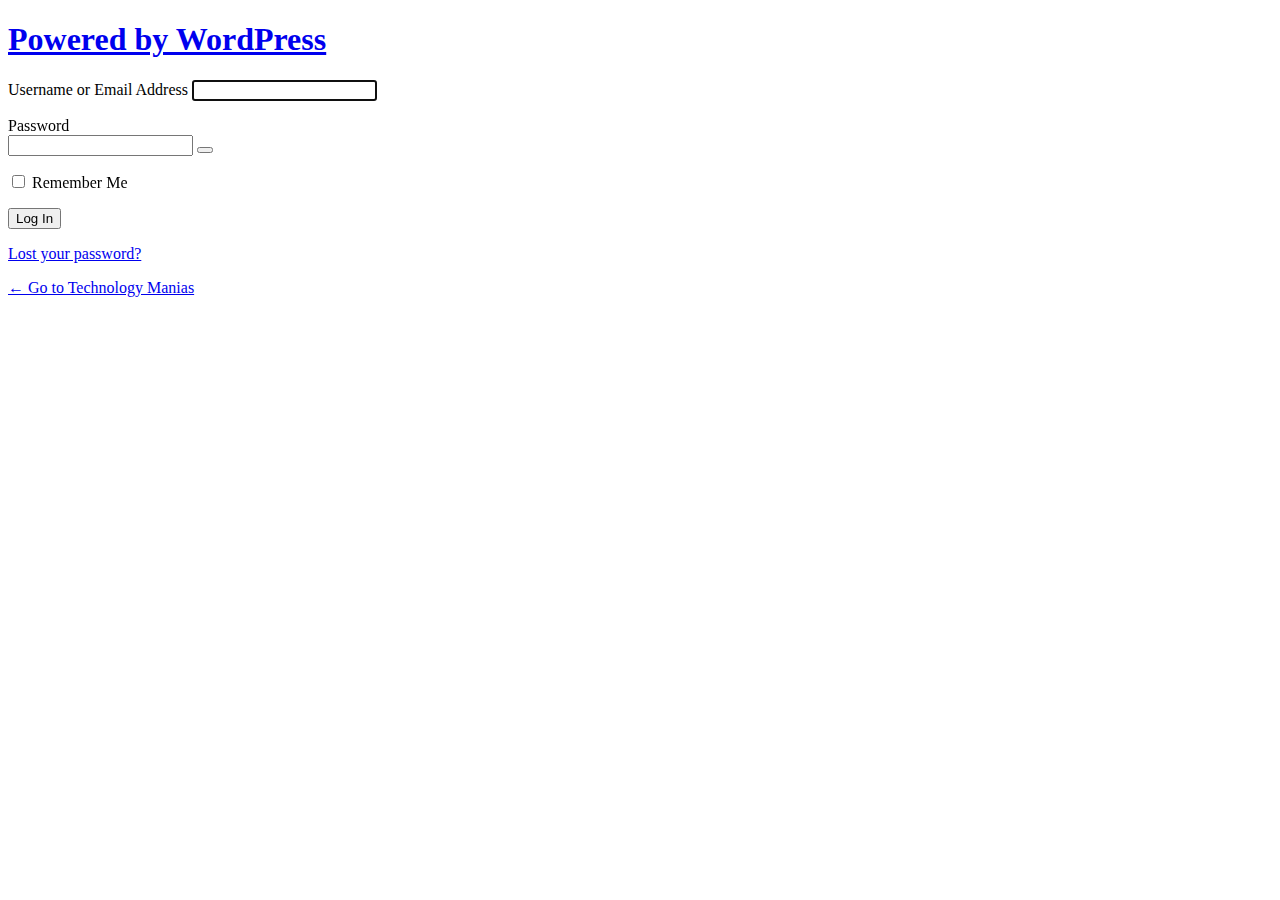
<file: wp-admin/index.html>
<!DOCTYPE html>
<html lang="en-US">
	<head>
	<meta http-equiv="Content-Type" content="text/html; charset=UTF-8">
	<title>Log In ‹ Technology Manias — WordPress</title>
	
<link rel="dns-prefetch" href="//s.w.org">
<link rel="stylesheet" id="dashicons-css" href="https://harlogs.github.io/technology/wp-includes/css/dashicons.min.css" media="all">
<link rel="stylesheet" id="buttons-css" href="https://harlogs.github.io/technology/wp-includes/css/buttons.min.css" media="all">
<link rel="stylesheet" id="forms-css" href="https://harlogs.github.io/technology/wp-admin/css/forms.min.css" media="all">
<link rel="stylesheet" id="l10n-css" href="https://harlogs.github.io/technology/wp-admin/css/l10n.min.css" media="all">
<link rel="stylesheet" id="login-css" href="https://harlogs.github.io/technology/wp-admin/css/login.min.css" media="all">
	<meta name="referrer" content="strict-origin-when-cross-origin">
		<meta name="viewport" content="width=device-width">
		</head>
	<body class="login no-js login-action-login wp-core-ui  locale-en-us">
	<script type="text/javascript">
		document.body.className = document.body.className.replace('no-js','js');
	</script>
		<div id="login">
		<h1><a href="https://wordpress.org/">Powered by WordPress</a></h1>
	
		<form name="loginform" id="loginform" action="https://harlogs.github.io/technology/wp-login.php" method="post">
			<p>
				<label for="user_login">Username or Email Address</label>
				<input type="text" name="log" id="user_login" class="input" value="" size="20" autocapitalize="off" autocomplete="username">
			</p>

			<div class="user-pass-wrap">
				<label for="user_pass">Password</label>
				<div class="wp-pwd">
					<input type="password" name="pwd" id="user_pass" class="input password-input" value="" size="20" autocomplete="current-password">
					<button type="button" class="button button-secondary wp-hide-pw hide-if-no-js" data-toggle="0" aria-label="Show password">
						<span class="dashicons dashicons-visibility" aria-hidden="true"></span>
					</button>
				</div>
			</div>
						<p class="forgetmenot"><input name="rememberme" type="checkbox" id="rememberme" value="forever"> <label for="rememberme">Remember Me</label></p>
			<p class="submit">
				<input type="submit" name="wp-submit" id="wp-submit" class="button button-primary button-large" value="Log In">
									<input type="hidden" name="redirect_to" value="https://harlogs.github.io/technology/wp-admin/">
									<input type="hidden" name="testcookie" value="1">
			</p>
		</form>

					<p id="nav">
								<a href="https://harlogs.github.io/technology/wp-login.php">Lost your password?</a>
			</p>
					<script type="text/javascript">
			function wp_attempt_focus() {setTimeout( function() {try {d = document.getElementById( "user_login" );d.focus(); d.select();} catch( er ) {}}, 200);}
wp_attempt_focus();
if ( typeof wpOnload === 'function' ) { wpOnload() }		</script>
				<p id="backtoblog">
			<a href="https://harlogs.github.io/technology/">← Go to Technology Manias</a>		</p>
			</div>
			<script src="https://harlogs.github.io/technology/wp-includes/js/jquery/jquery.min.js" id="jquery-core-js"></script>
<script src="https://harlogs.github.io/technology/wp-includes/js/jquery/jquery-migrate.min.js" id="jquery-migrate-js"></script>
<script id="zxcvbn-async-js-extra">
var _zxcvbnSettings = {"src":"https:\/\/harlogs.github.io\/technology\/wp-includes\/js\/zxcvbn.min.js"};
</script>
<script src="https://harlogs.github.io/technology/wp-includes/js/zxcvbn-async.min.js" id="zxcvbn-async-js"></script>
<script src="https://harlogs.github.io/technology/wp-includes/js/dist/vendor/regenerator-runtime.min.js" id="regenerator-runtime-js"></script>
<script src="https://harlogs.github.io/technology/wp-includes/js/dist/vendor/wp-polyfill.min.js" id="wp-polyfill-js"></script>
<script src="https://harlogs.github.io/technology/wp-includes/js/dist/hooks.min.js" id="wp-hooks-js"></script>
<script src="https://harlogs.github.io/technology/wp-includes/js/dist/i18n.min.js" id="wp-i18n-js"></script>
<script id="wp-i18n-js-after">
wp.i18n.setLocaleData( { 'text direction\u0004ltr': [ 'ltr' ] } );
</script>
<script id="password-strength-meter-js-extra">
var pwsL10n = {"unknown":"Password strength unknown","short":"Very weak","bad":"Weak","good":"Medium","strong":"Strong","mismatch":"Mismatch"};
</script>
<script src="https://harlogs.github.io/technology/wp-admin/js/password-strength-meter.min.js" id="password-strength-meter-js"></script>
<script src="https://harlogs.github.io/technology/wp-includes/js/underscore.min.js" id="underscore-js"></script>
<script id="wp-util-js-extra">
var _wpUtilSettings = {"ajax":{"url":"\/technology\/wp-admin\/admin-ajax.php"}};
</script>
<script src="https://harlogs.github.io/technology/wp-includes/js/wp-util.min.js" id="wp-util-js"></script>
<script id="user-profile-js-extra">
var userProfileL10n = {"user_id":"0","nonce":"1b00d16291"};
</script>
<script src="https://harlogs.github.io/technology/wp-admin/js/user-profile.min.js" id="user-profile-js"></script>
	<div class="clear"></div>
	</body>
	</html>
</file>
